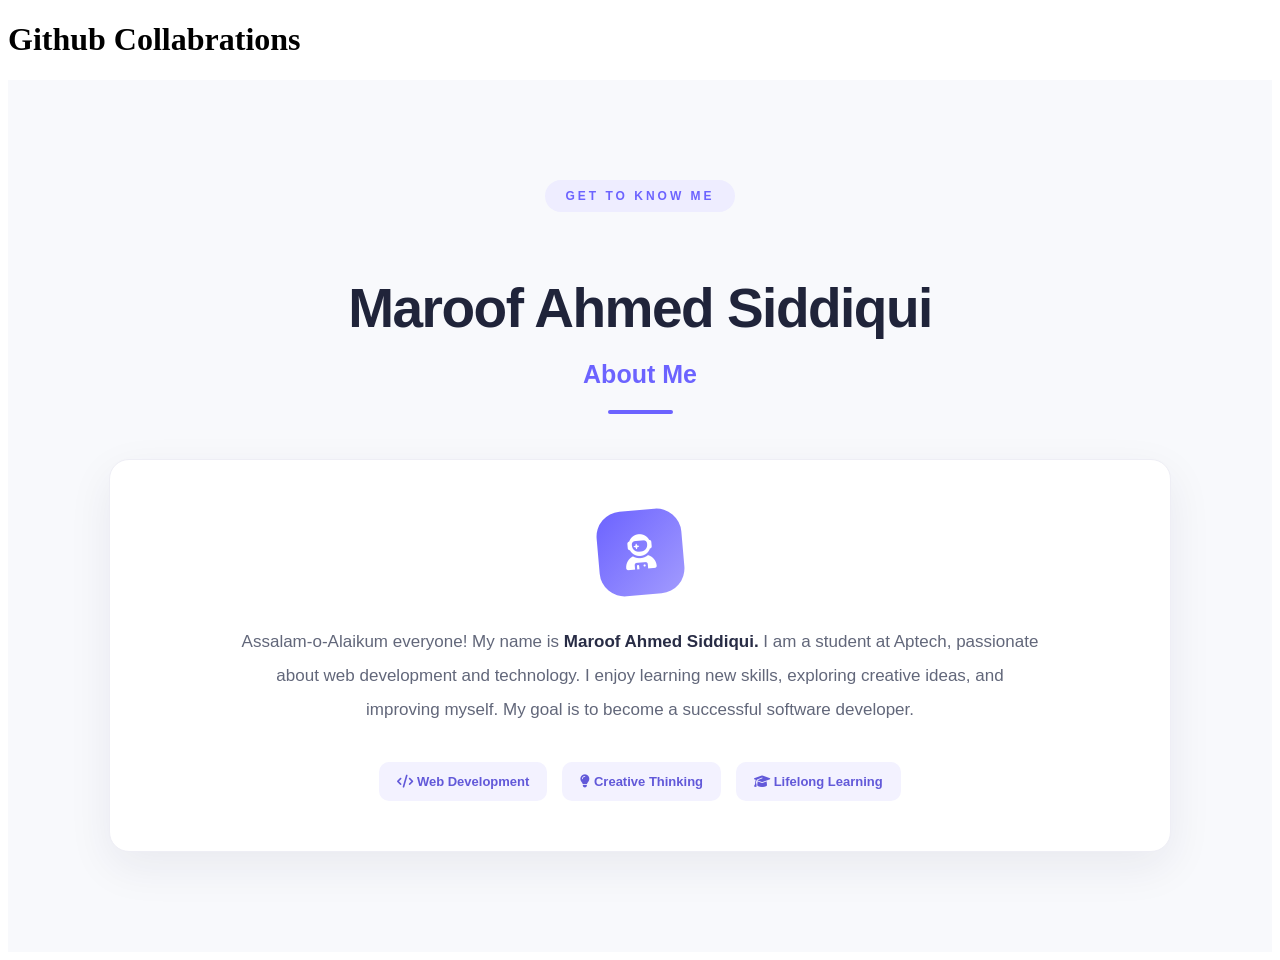
<file: index.html>
<!DOCTYPE html>
<html lang="en">

<head>
    <meta charset="UTF-8">
    <meta name="viewport" content="width=device-width, initial-scale=1.0">
    <title>Document</title>
    <link rel="stylesheet" href="https://cdnjs.cloudflare.com/ajax/libs/font-awesome/6.7.2/css/all.min.css">
    <link rel="stylesheet" href="style.css">
</head>

<body>
    <h1>Github Collabrations</h1>

    <section class="about-section" id="about">
        <div class="about-container">

            <div class="about-header">
                <span class="about-tag">GET TO KNOW ME</span>

                <h1 class="main-name">
                    Maroof Ahmed Siddiqui
                </h1>

                <h2 class="about-heading">About Me</h2>

                <div class="heading-line"></div>
            </div>

            <div class="about-card">
                <div class="about-icon">
                    <i class="fa-solid fa-user-astronaut"></i>
                </div>

                <p class="about-intro">
                    Assalam-o-Alaikum everyone! My name is
                    <strong>Maroof Ahmed Siddiqui.</strong>
                    I am a student at Aptech, passionate about
                    web development and technology. I enjoy
                    learning new skills, exploring creative
                    ideas, and improving myself. My goal is
                    to become a successful software developer.
                </p>

                <div class="about-footer">
                    <span><i class="fa-solid fa-code"></i> Web Development</span>
                    <span><i class="fa-solid fa-lightbulb"></i> Creative Thinking</span>
                    <span><i class="fa-solid fa-graduation-cap"></i> Lifelong Learning</span>
                </div>
            </div>

        </div>
    </section>

    <script src="script.js"></script>

</body>

</html>
</file>
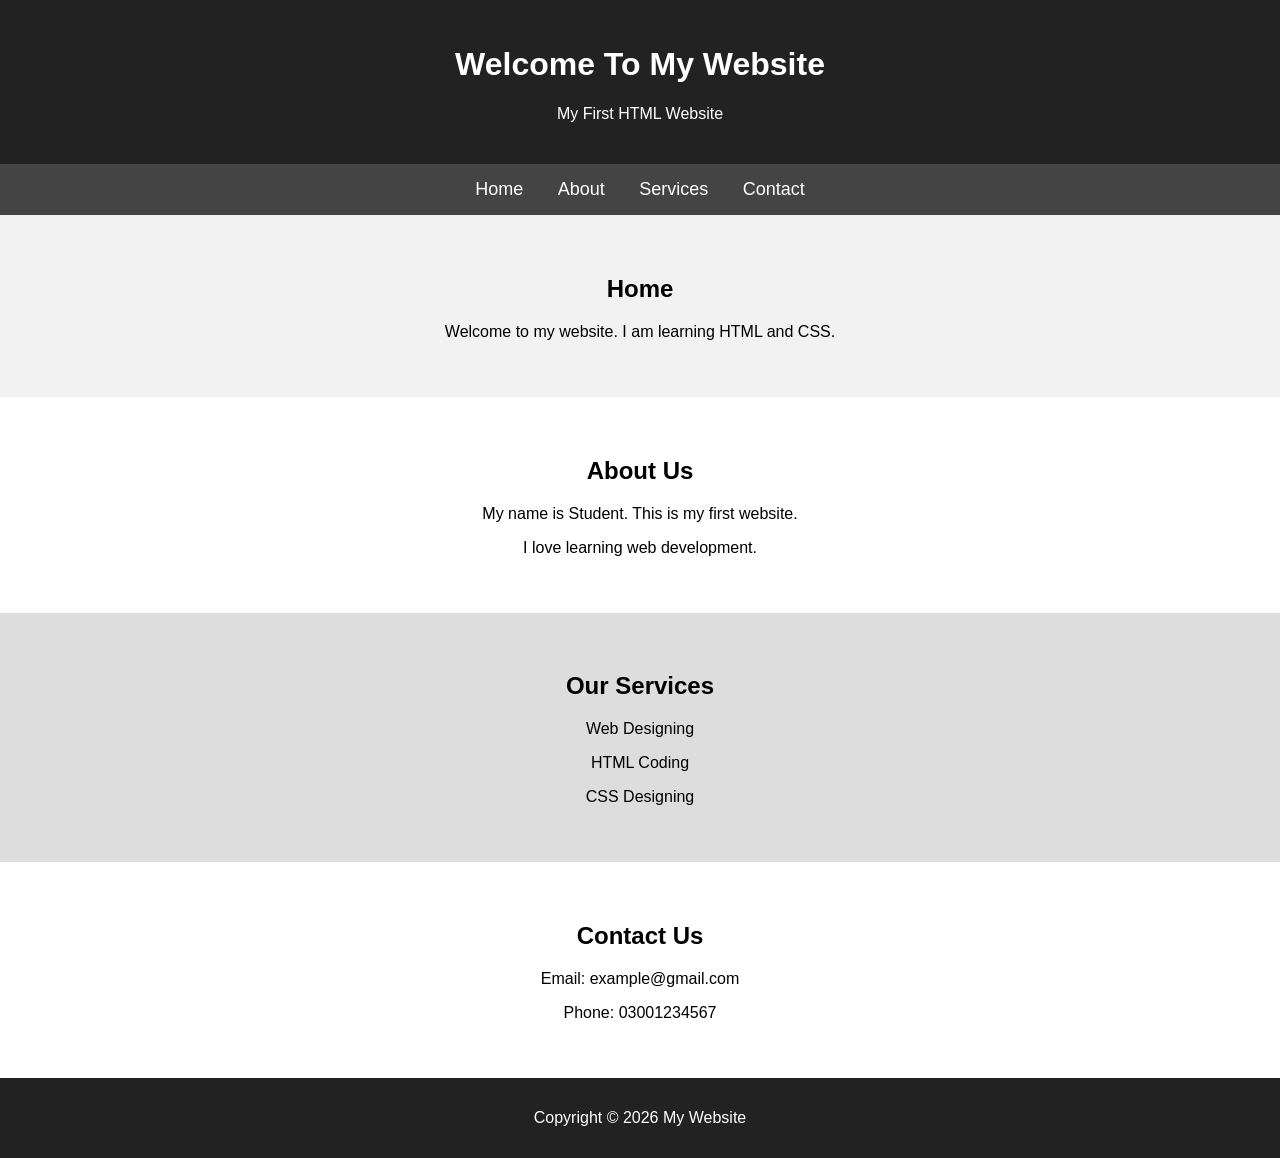
<file: Ahsan.html>
<!DOCTYPE html>
<html lang="en">
<head>
    <meta charset="UTF-8">
    <meta name="viewport" content="width=device-width, initial-scale=1.0">
    <title>Document</title>
</head>
<body>
    
<!DOCTYPE html>
<html>
<head>
    <title>My First Website</title>
    <style>
        body {
            margin: 0;
            font-family: Arial, sans-serif;
            background-color: #f2f2f2;
        }

        header {
            background-color: #222;
            color: white;
            text-align: center;
            padding: 25px;
        }

        nav {
            background-color: #444;
            text-align: center;
            padding: 15px;
        }

        nav a {
            color: white;
            text-decoration: none;
            margin: 15px;
            font-size: 18px;
        }

        section {
            padding: 40px;
            text-align: center;
        }

        #about {
            background-color: white;
        }

        #services {
            background-color: #ddd;
        }

        #contact {
            background-color: white;
        }

        footer {
            background-color: #222;
            color: white;
            text-align: center;
            padding: 15px;
        }
    </style>
</head>

<body>

    <header>
        <h1>Welcome To My Website</h1>
        <p>My First HTML Website</p>
    </header>

    <nav>
        <a href="#home">Home</a>
        <a href="#about">About</a>
        <a href="#services">Services</a>
        <a href="#contact">Contact</a>
    </nav>

    <section id="home">
        <h1>Home</h1>
        <p>Welcome to my website. I am learning HTML and CSS.</p>
    </section>

    <section id="about">
        <h1>About Us</h1>
        <p>My name is Student. This is my first website.</p>
        <p>I love learning web development.</p>
    </section>

    <section id="services">
        <h1>Our Services</h1>
        <p>Web Designing</p>
        <p>HTML Coding</p>
        <p>CSS Designing</p>
    </section>

    <section id="contact">
        <h1>Contact Us</h1>
        <p>Email: example@gmail.com</p>
        <p>Phone: 03001234567</p>
    </section>

    <footer>
        <p>Copyright © 2026 My Website</p>
    </footer>

</body>
</html>

    
</body>
</html>
</file>
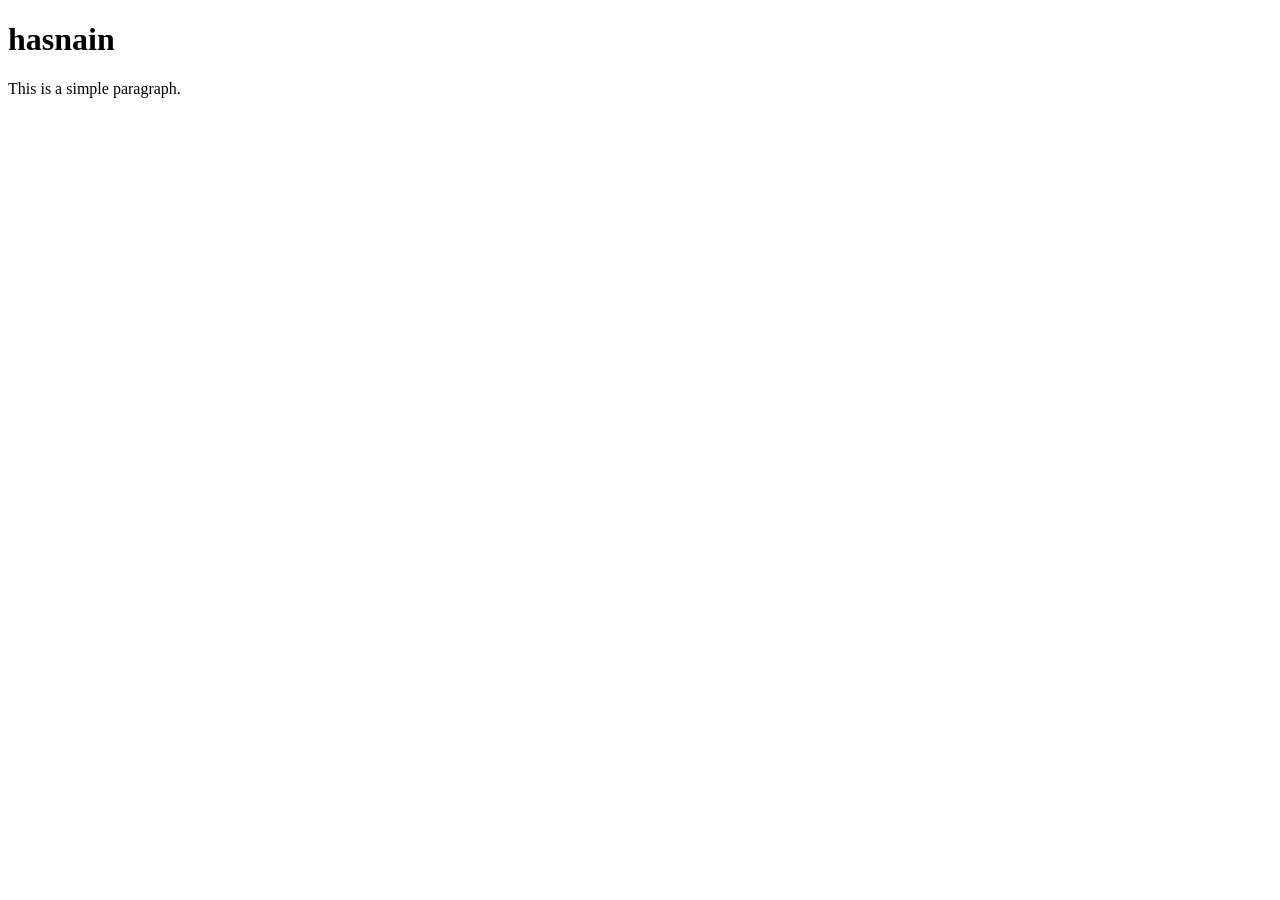
<file: hasnain.html>
<!DOCTYPE html>
<html lang="en">
<head>
    <meta charset="UTF-8">
    <meta name="viewport" content="width=device-width, initial-scale=1.0">
    <title>Document</title>
</head>
<body>
    <h1>hasnain</h1>
    <p>This is a simple paragraph.</p>
</body>
</html>
</file>
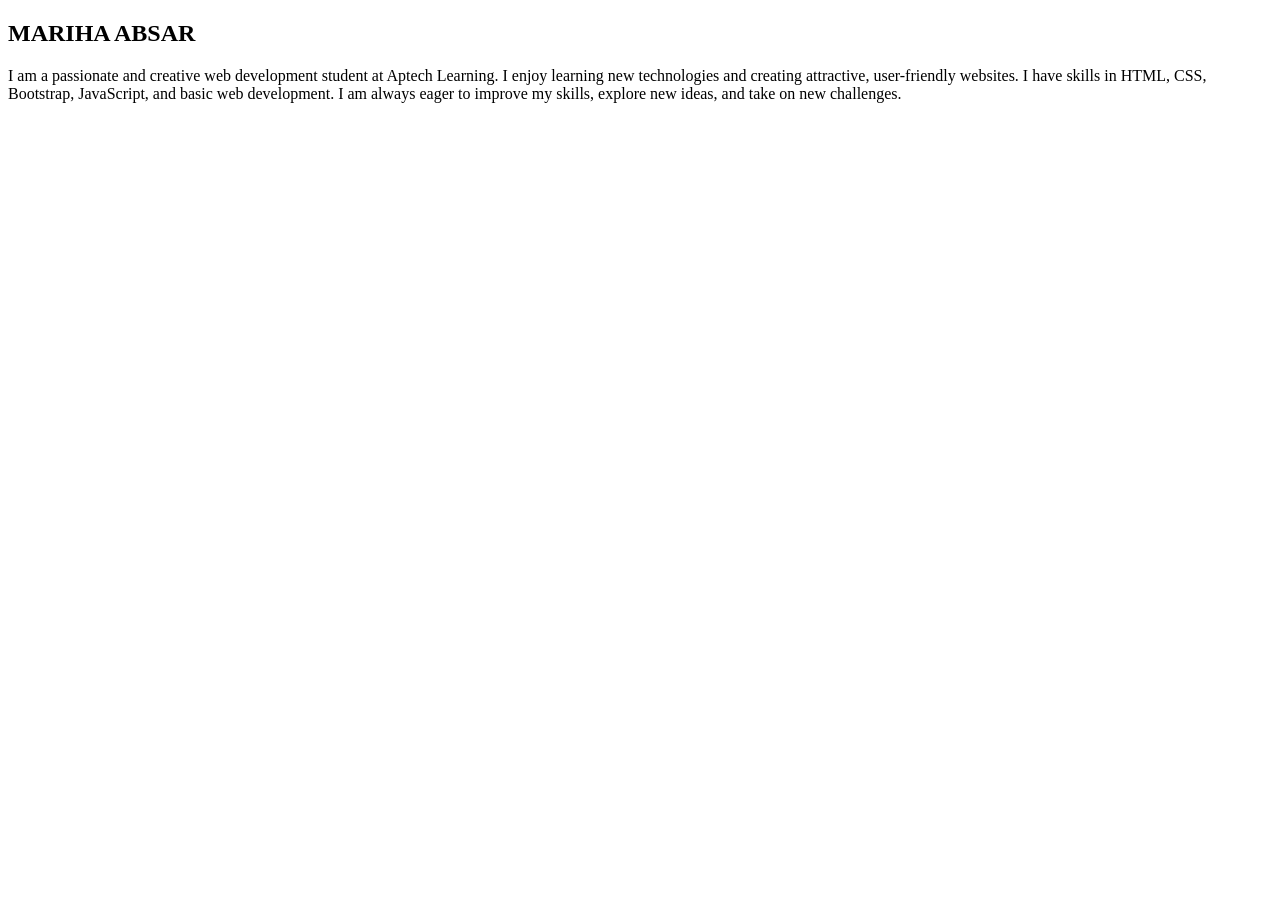
<file: mariha.html>
<!DOCTYPE html>
<html lang="en">
<head>
    <meta charset="UTF-8">
    <meta name="viewport" content="width=device-width, initial-scale=1.0">
    <title>Document</title>
</head>
<body>
    <h2>MARIHA ABSAR</h2>
    <p>I am a passionate and creative web development student at Aptech Learning. I enjoy learning new technologies and creating attractive, user-friendly websites. I have skills in HTML, CSS, Bootstrap, JavaScript, and basic web development. I am always eager to improve my skills, explore new ideas, and take on new challenges.</p>
</body>
</html>
</file>
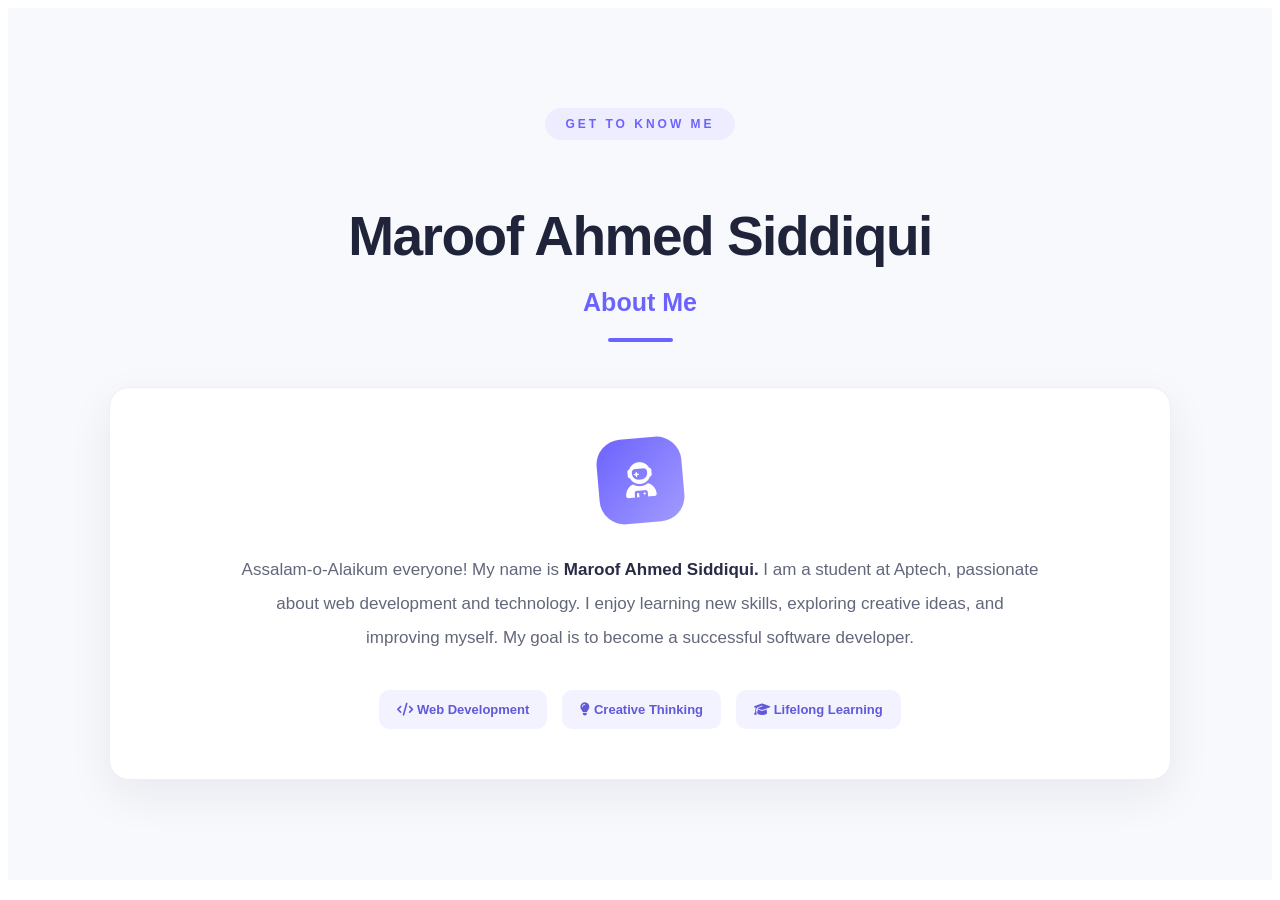
<file: maroof.html>
<!DOCTYPE html>
<html lang="en">

<head>
    <meta charset="UTF-8">
    <meta name="viewport" content="width=device-width, initial-scale=1.0">
    <title>Document</title>
    <link rel="stylesheet" href="https://cdnjs.cloudflare.com/ajax/libs/font-awesome/6.7.2/css/all.min.css">
    <link rel="stylesheet" href="style.css">
</head>

<body>
    <section class="about-section" id="about">
        <div class="about-container">

            <div class="about-header">
                <span class="about-tag">GET TO KNOW ME</span>

                <h1 class="main-name">
                    Maroof Ahmed Siddiqui
                </h1>

                <h2 class="about-heading">About Me</h2>

                <div class="heading-line"></div>
            </div>

            <div class="about-card">
                <div class="about-icon">
                    <i class="fa-solid fa-user-astronaut"></i>
                </div>

                <p class="about-intro">
                    Assalam-o-Alaikum everyone! My name is
                    <strong>Maroof Ahmed Siddiqui.</strong>
                    I am a student at Aptech, passionate about
                    web development and technology. I enjoy
                    learning new skills, exploring creative
                    ideas, and improving myself. My goal is
                    to become a successful software developer.
                </p>

                <div class="about-footer">
                    <span><i class="fa-solid fa-code"></i> Web Development</span>
                    <span><i class="fa-solid fa-lightbulb"></i> Creative Thinking</span>
                    <span><i class="fa-solid fa-graduation-cap"></i> Lifelong Learning</span>
                </div>
            </div>

        </div>
    </section>

    <script src="script.js"></script>

</body>

</html>
</file>
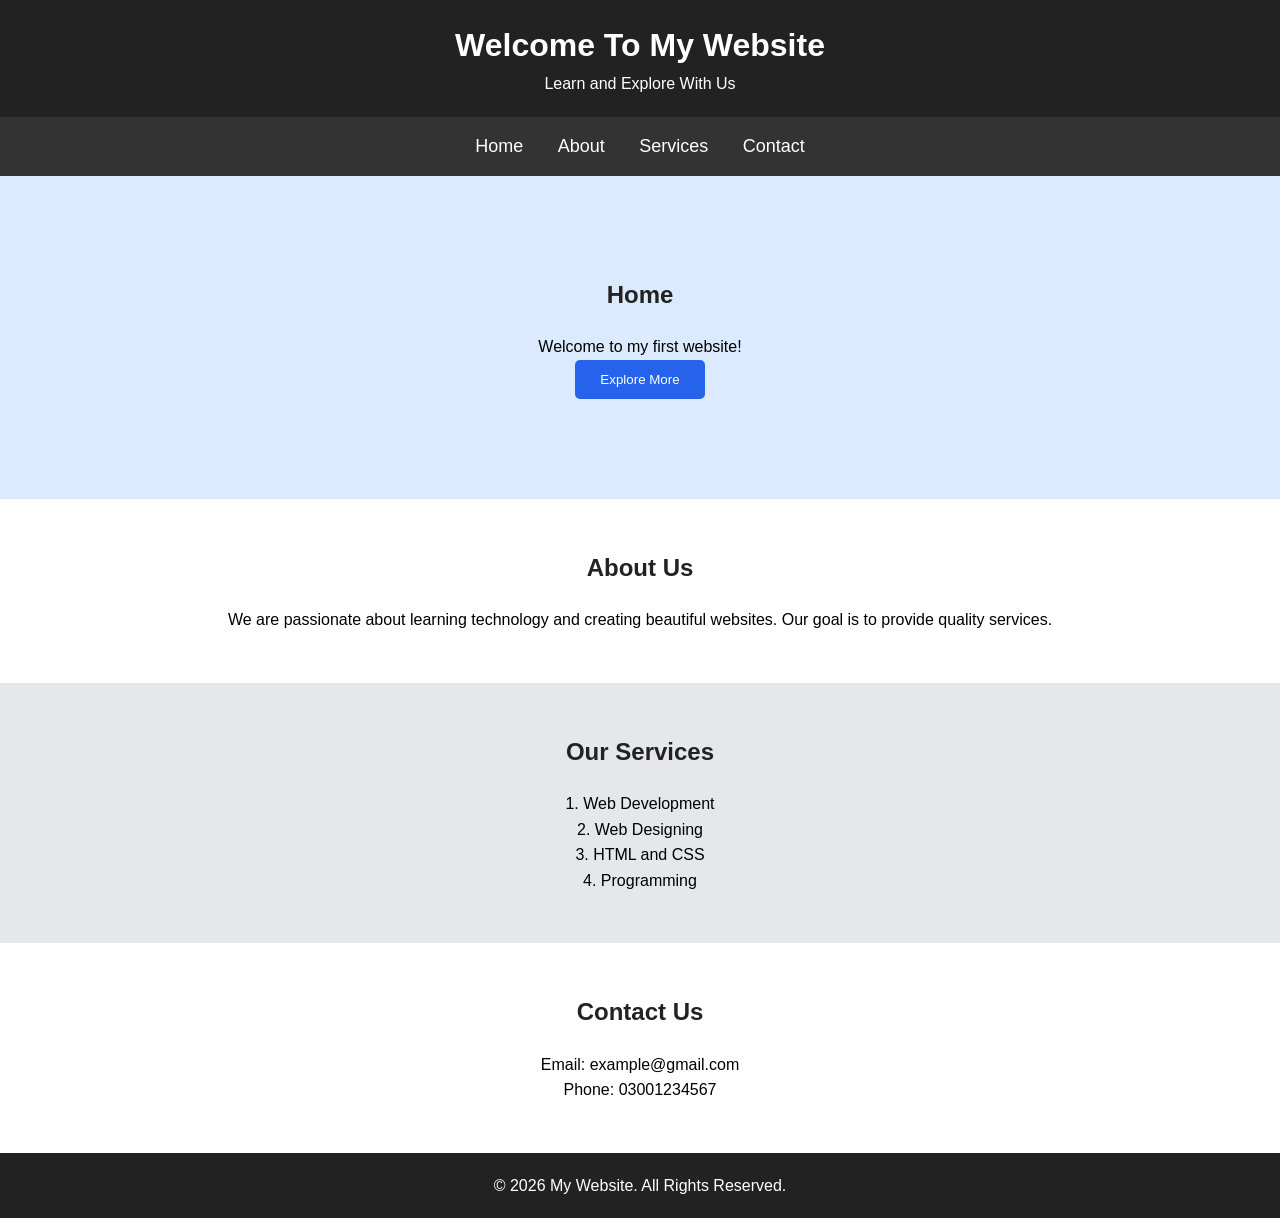
<file: mumer.html>
<!DOCTYPE html>
<html lang="en">
<head>
    <meta charset="UTF-8">
    <meta name="viewport" content="width=device-width, initial-scale=1.0">
    <title>Document</title>
</head>
<body>
    
<!DOCTYPE html>
<html lang="en">
<head>
    <meta charset="UTF-8">
    <meta name="viewport" content="width=device-width, initial-scale=1.0">
    <title>My First Website</title>

    <style>
        * {
            margin: 0;
            padding: 0;
            box-sizing: border-box;
        }

        body {
            font-family: Arial, sans-serif;
            background-color: #f4f4f4;
            line-height: 1.6;
        }

        header {
            background: #222;
            color: white;
            padding: 20px;
            text-align: center;
        }

        nav {
            background: #333;
            padding: 15px;
            text-align: center;
        }

        nav a {
            color: white;
            text-decoration: none;
            margin: 15px;
            font-size: 18px;
        }

        nav a:hover {
            color: orange;
        }

        section {
            padding: 50px 20px;
            text-align: center;
        }

        #home {
            background: #dbeafe;
            padding: 100px 20px;
        }

        #about {
            background: white;
        }

        #services {
            background: #e5e7eb;
        }

        #contact {
            background: white;
        }

        h2 {
            color: #222;
            margin-bottom: 20px;
        }

        button {
            background: #2563eb;
            color: white;
            padding: 12px 25px;
            border: none;
            border-radius: 5px;
            cursor: pointer;
        }

        footer {
            background: #222;
            color: white;
            text-align: center;
            padding: 20px;
        }
    </style>
</head>

<body>

    <header>
        <h1>Welcome To My Website</h1>
        <p>Learn and Explore With Us</p>
    </header>

    <nav>
        <a href="#home">Home</a>
        <a href="#about">About</a>
        <a href="#services">Services</a>
        <a href="#contact">Contact</a>
    </nav>

    <section id="home">
        <h2>Home</h2>
        <p>Welcome to my first website!</p>
        <button onclick="alert('Welcome to my website!')">
            Explore More
        </button>
    </section>

    <section id="about">
        <h2>About Us</h2>
        <p>
            We are passionate about learning technology
            and creating beautiful websites.
            Our goal is to provide quality services.
        </p>
    </section>

    <section id="services">
        <h2>Our Services</h2>
        <p>1. Web Development</p>
        <p>2. Web Designing</p>
        <p>3. HTML and CSS</p>
        <p>4. Programming</p>
    </section>

    <section id="contact">
        <h2>Contact Us</h2>
        <p>Email: example@gmail.com</p>
        <p>Phone: 03001234567</p>
    </section>

    <footer>
        <p>© 2026 My Website. All Rights Reserved.</p>
    </footer>

</body>
</html>
</file>
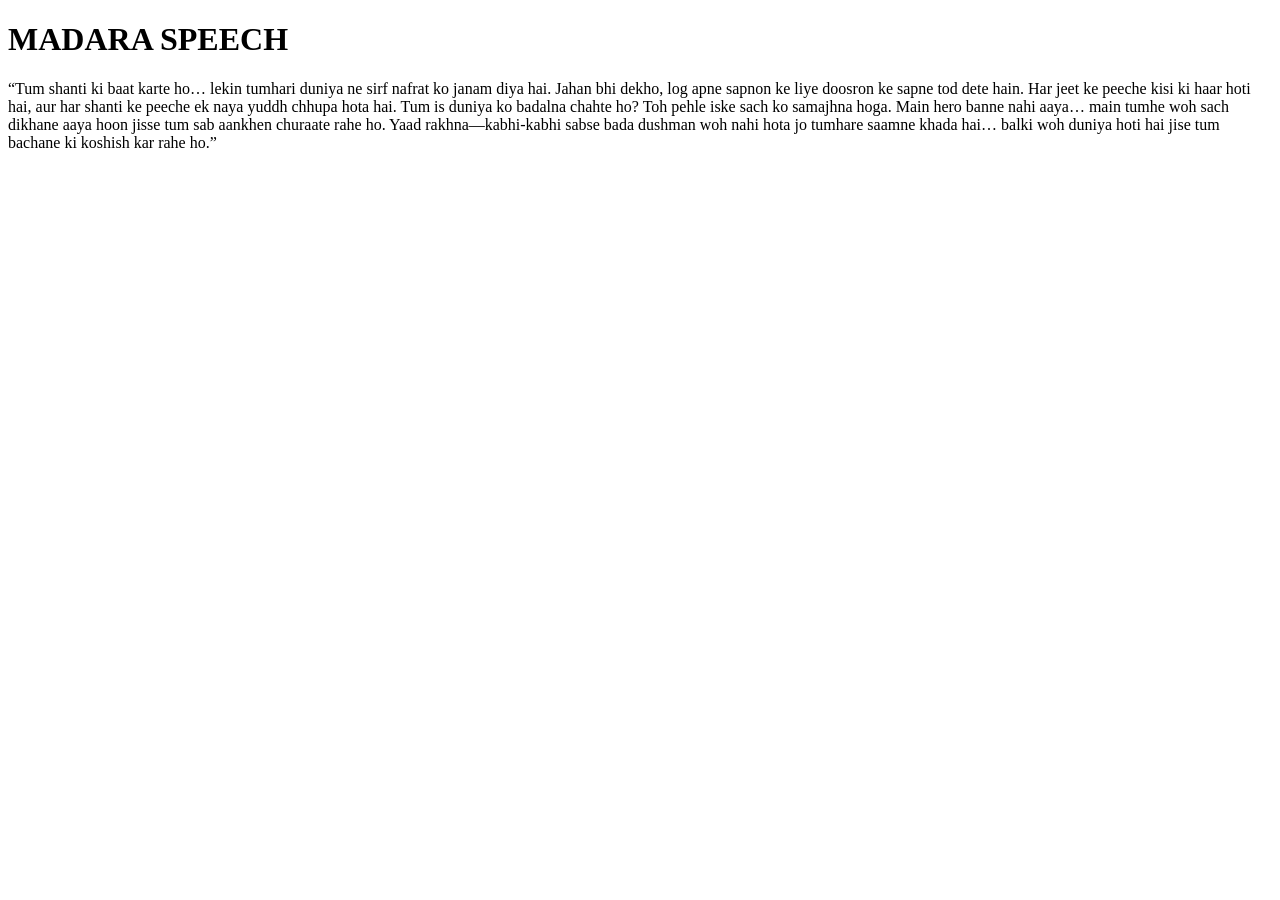
<file: raqi.b.html>
<!DOCTYPE html>
<html lang="en">
<head>
    <meta charset="UTF-8">
    <meta name="viewport" content="width=device-width, initial-scale=1.0">
    <title>Document</title>
</head>
<body>
    <h1>MADARA SPEECH</h1>
    <p>“Tum shanti ki baat karte ho… lekin tumhari duniya ne sirf nafrat ko janam diya hai.

Jahan bhi dekho, log apne sapnon ke liye doosron ke sapne tod dete hain. Har jeet ke peeche kisi ki haar hoti hai, aur har shanti ke peeche ek naya yuddh chhupa hota hai.

Tum is duniya ko badalna chahte ho? Toh pehle iske sach ko samajhna hoga.

Main hero banne nahi aaya… main tumhe woh sach dikhane aaya hoon jisse tum sab aankhen churaate rahe ho.

Yaad rakhna—kabhi-kabhi sabse bada dushman woh nahi hota jo tumhare saamne khada hai… balki woh duniya hoti hai jise tum bachane ki koshish kar rahe ho.”</p>
</body>
</html>
</file>
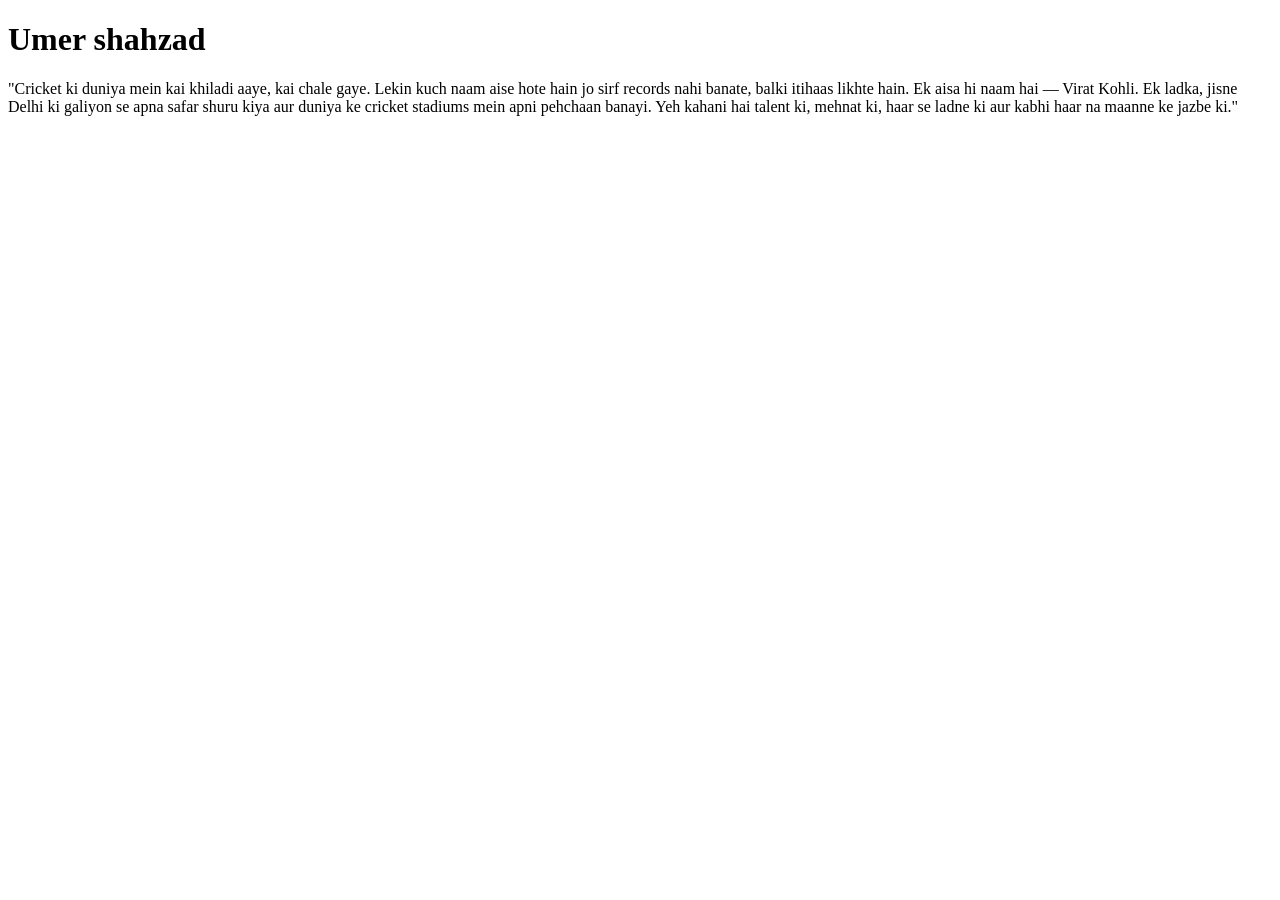
<file: umer.html>
<!DOCTYPE html>
<html lang="en">
<head>
    <meta charset="UTF-8">
    <meta name="viewport" content="width=device-width, initial-scale=1.0">
    <title>Document</title>
</head>
<body>
    <h1>Umer shahzad</h1>
    <p>"Cricket ki duniya mein kai khiladi aaye, kai chale gaye. Lekin kuch naam aise hote hain jo sirf records nahi banate, balki itihaas likhte hain.

Ek aisa hi naam hai — Virat Kohli.

Ek ladka, jisne Delhi ki galiyon se apna safar shuru kiya aur duniya ke cricket stadiums mein apni pehchaan banayi.

Yeh kahani hai talent ki, mehnat ki, haar se ladne ki aur kabhi haar na maanne ke jazbe ki."</p>
</body>
</html>
</file>
<file: style.css>
.about-section {
    padding: 100px 8%;
    background: #f8f9fc;
    font-family: 'Poppins', sans-serif;
    overflow: hidden;
}

.about-container {
    max-width: 1100px;
    margin: auto;
}

.about-header {
    text-align: center;
    margin-bottom: 45px;
}

.about-tag {
    display: inline-block;
    color: #6c63ff;
    background: #eeedff;
    padding: 9px 20px;
    border-radius: 30px;
    font-size: 12px;
    font-weight: 600;
    letter-spacing: 3px;
    margin-bottom: 18px;
}

.main-name {
    font-size: clamp(32px, 5vw, 55px);
    font-weight: 800;
    color: #20243a;
    margin-bottom: 12px;
    letter-spacing: -1.5px;
}

.about-heading {
    font-size: 25px;
    color: #6c63ff;
    font-weight: 600;
}

.heading-line {
    width: 65px;
    height: 4px;
    background: #6c63ff;
    margin: 15px auto;
    border-radius: 10px;
}

.about-card {
    background: white;
    padding: 50px;
    border-radius: 20px;
    text-align: center;
    box-shadow: 0 15px 45px rgba(30, 35, 70, 0.07);
    border: 1px solid #eeeef5;
    transition: 0.4s ease;
}

.about-card:hover {
    transform: translateY(-8px);
    box-shadow: 0 25px 55px rgba(108, 99, 255, 0.13);
}

.about-icon {
    width: 85px;
    height: 85px;
    background: linear-gradient(135deg, #6c63ff, #a29bfe);
    color: white;
    font-size: 35px;
    display: flex;
    align-items: center;
    justify-content: center;
    margin: 0 auto 30px;
    border-radius: 25px;
    transform: rotate(-5deg);
    transition: 0.4s;
}

.about-card:hover .about-icon {
    transform: rotate(5deg) scale(1.08);
}

.about-intro {
    max-width: 800px;
    margin: auto;
    color: #62677a;
    font-size: 17px;
    line-height: 2;
}

.about-intro strong {
    color: #282c45;
}

.about-footer {
    display: flex;
    justify-content: center;
    flex-wrap: wrap;
    gap: 15px;
    margin-top: 35px;
}

.about-footer span {
    background: #f3f2ff;
    color: #6259d9;
    padding: 12px 18px;
    border-radius: 10px;
    font-size: 13px;
    font-weight: 600;
    transition: 0.3s;
}

.about-footer span:hover {
    background: #6c63ff;
    color: white;
    transform: translateY(-4px);
}

/* Scroll Animation */

.about-header,
.about-card {
    opacity: 0;
    transform: translateY(35px);
    transition: opacity 0.8s ease, transform 0.8s ease;
}

.about-header.show,
.about-card.show {
    opacity: 1;
    transform: translateY(0);
}

/* Responsive */

@media (max-width: 768px) {
    .about-section {
        padding: 75px 5%;
    }

    .about-card {
        padding: 35px 22px;
    }

    .about-intro {
        font-size: 15px;
        line-height: 1.9;
    }

    .about-footer {
        gap: 10px;
    }
}

@media (max-width: 480px) {
    .about-footer {
        flex-direction: column;
    }

    .about-footer span {
        width: 100%;
    }
}
</file>
